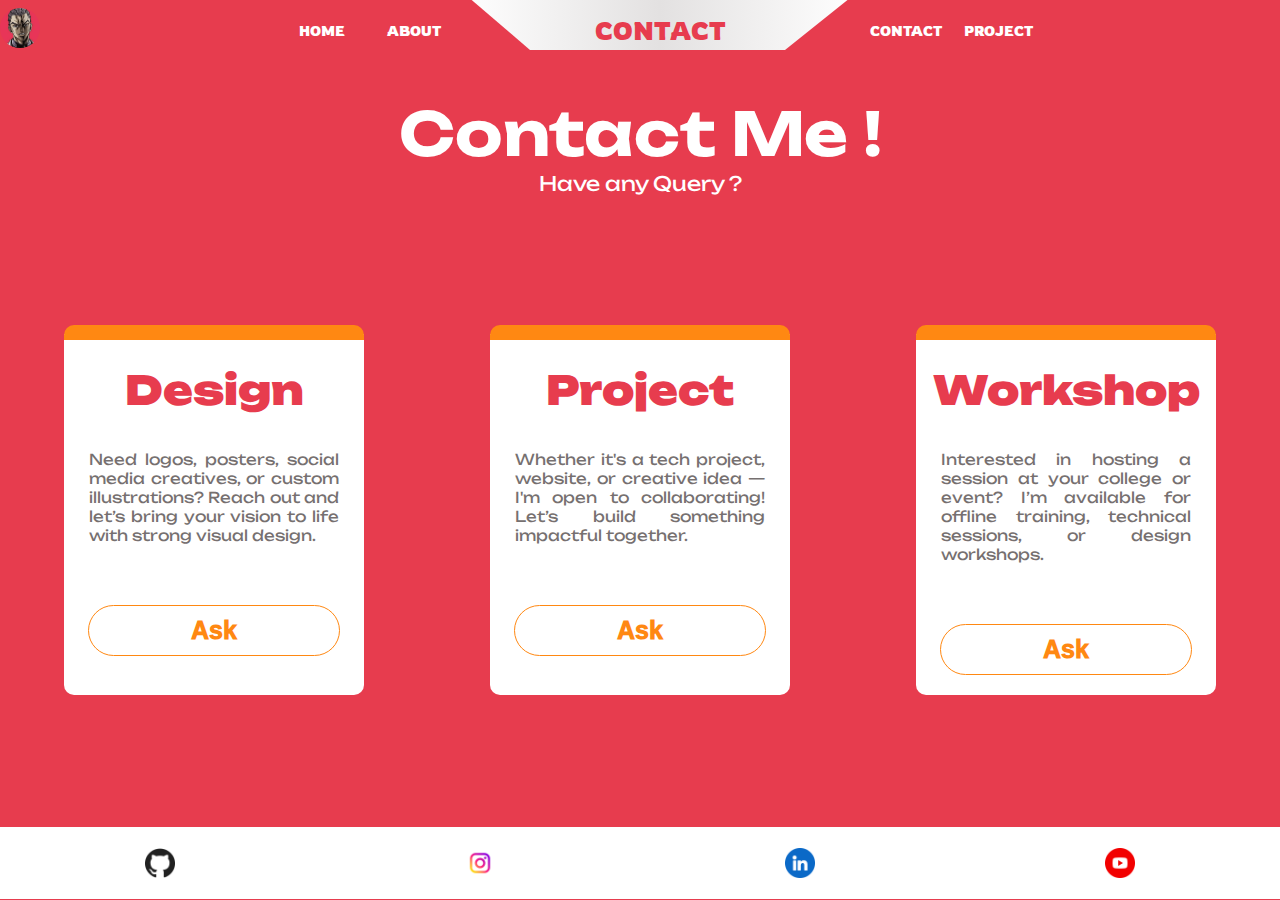
<file: contact.html>
<!DOCTYPE html>
<html lang="en">

<head>
    <meta charset="UTF-8">
    <meta name="viewport" content="width=device-width, initial-scale=1.0">
    <title>GOWTHAM C D</title>
    <link href='https://cdn.boxicons.com/fonts/basic/boxicons.min.css' rel='stylesheet'>
    <link rel="preconnect" href="https://fonts.googleapis.com">
    <link rel="preconnect" href="https://fonts.gstatic.com" crossorigin>
    <link
        href="https://fonts.googleapis.com/css2?family=Montserrat:ital,wght@0,100..900;1,100..900&family=Poppins:ital,wght@0,100;0,200;0,300;0,400;0,500;0,600;0,700;0,800;0,900;1,100;1,200;1,300;1,400;1,500;1,600;1,700;1,800;1,900&family=Sour+Gummy:ital,wght@0,100..900;1,100..900&display=swap"
        rel="stylesheet">
    <link rel="stylesheet" href="./CSS/contact.css">
</head>

<body>
    <nav>
        <div class="nav-logo">
            <img src="../IMAGE/LOGO.webp" alt="">
        </div>
        <div class="nav-center">
            <ul class="left">
                <li><a href="./index.html">HOME</a></li>
                <li><a href="./index.html#about">ABOUT</a></li>
            </ul>
            <div class="nav-content">
                <p>CONTACT</p>
            </div>
            <ul class="left">
                <li><a href="./contact.html">CONTACT</a></li>
                <li><a href="./project.html">PROJECT</a></li>
            </ul>
        </div>
        <div class="nav-setting">
            <i class='bx bx-menu bx-lg'></i>
        </div>
    </nav>
    <div class="contactbar">
        <div class="chead">
            <h1>Contact Me !</h1>
            <p>Have any Query ?</p>
        </div>
        <div class="ccards">
            <div class="card">
                <p>Design</p>
                <p>Need logos, posters, social media creatives, or custom illustrations? Reach out and let’s bring your vision to life with strong visual design.</p>
                <button>Ask</button>
            </div>
            <div class="card">
                <p>Project</p>
                <p>Whether it's a tech project, website, or creative idea — I'm open to collaborating! Let’s build something impactful together.</p>
                <button>Ask</button>
            </div>
            <div class="card">
                <p>Workshop</p>
                <p>Interested in hosting a session at your college or event? I’m available for offline training, technical sessions, or design workshops.</p>
                <button>Ask</button>
            </div>
        </div>
        
    </div>
    <div class="last">
        <a href=""><img src="./IMAGE/GITHUB LOGO.png" alt=""></a>
        <a href=""><img src="./IMAGE/INSTA LOGO.png" alt=""></a>
        <a href=""><img src="./IMAGE/LINKEDIN LOGO.png" alt=""></a>
        <a href=""><img src="./IMAGE/YOUTUBE LOGO.png" alt=""></a>
    </div>
</body>

</html>
</file>
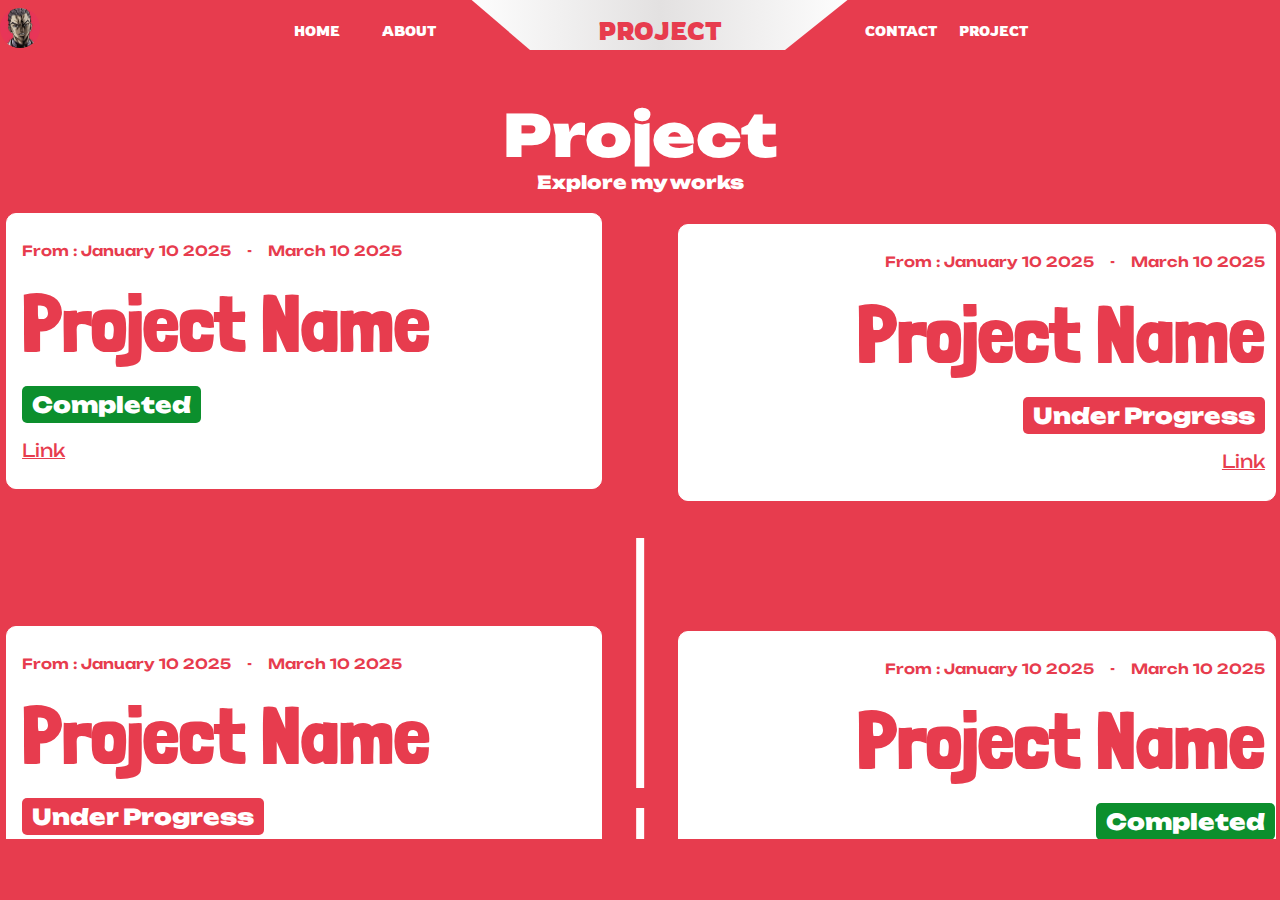
<file: project.html>
<!DOCTYPE html>
<html lang="en">

<head>
    <meta charset="UTF-8">
    <meta name="viewport" content="width=device-width, initial-scale=1.0">
    <title>GOWTHAM C D</title>
    <link href='https://cdn.boxicons.com/fonts/basic/boxicons.min.css' rel='stylesheet'>
    <link rel="preconnect" href="https://fonts.googleapis.com">
    <link rel="preconnect" href="https://fonts.gstatic.com" crossorigin>
    <link
        href="https://fonts.googleapis.com/css2?family=Montserrat:ital,wght@0,100..900;1,100..900&family=Poppins:ital,wght@0,100;0,200;0,300;0,400;0,500;0,600;0,700;0,800;0,900;1,100;1,200;1,300;1,400;1,500;1,600;1,700;1,800;1,900&family=Sour+Gummy:ital,wght@0,100..900;1,100..900&display=swap"
        rel="stylesheet">
    <link rel="stylesheet" href="./CSS/project.css">
</head>

<body>
    <nav>
        <div class="nav-logo">
            <img src="../IMAGE/LOGO.webp" alt="">
        </div>
        <div class="nav-center">
            <ul class="left">
                <li><a href="./index.html">HOME</a></li>
                <li><a href="./index.html#about">ABOUT</a></li>
            </ul>
            <div class="nav-content">
                <p>PROJECT</p>
            </div>
            <ul class="left">
                <li><a href="./contact.html">CONTACT</a></li>
                <li><a href="">PROJECT</a></li>
            </ul>
        </div>
        <div class="nav-setting">
            <i class='bx bx-menu bx-lg'></i>
        </div>
    </nav>
    <div class="content">
        <div class="projecthead">
            <h1>Project</h1>
            <p>Explore my works</p>
        </div>
        <div class="project">
            <div class="projectleft">
                <div class="projectcontainer">
                    <div class="date">
                        From : January 10 2025 &nbsp;&nbsp; - &nbsp;&nbsp; March 10 2025
                    </div>
                    <div class="name">
                        <h1>Project Name</h1>
                    </div>
                    <div class="status">
                        <p id="not">Completed</p>
                    </div>
                    <a href="">Link</a>
                </div>
                <div class="projectcontainer">
                    <div class="date">
                        From : January 10 2025 &nbsp;&nbsp; - &nbsp;&nbsp; March 10 2025
                    </div>
                    <div class="name">
                        <h1>Project Name</h1>
                    </div>
                    <div class="status">
                        <p id="yep">Under Progress</p>
                    </div>
                    <a href="">Link</a>
                </div>
                <div class="projectcontainer">
                    <div class="date">
                        From : January 10 2025 &nbsp;&nbsp; - &nbsp;&nbsp; March 10 2025
                    </div>
                    <div class="name">
                        <h1>Project Name</h1>
                    </div>
                    <div class="status">
                        <p id="yep">Under Progress</p>
                    </div>
                    <a href="">Link</a>
                </div>
            </div>
            <div class="projectmid">
                <div class="point">
                    <!-- <div class="line"></div> -->
                    <i class='bxr  bx-shield-circle'></i>
                </div>
                <div class="point">
                    <div class="line"></div>
                    <i class='bxr  bx-shield-circle'></i>
                </div>
                <div class="point">
                    <div class="line"></div>
                    <i class='bxr  bx-shield-circle'></i>
                </div>
                <div class="point">
                    <div class="line"></div>
                    <i class='bxr  bx-shield-circle'></i>
                </div>
            </div>
            <div class="projectright">
                <div class="projectcontainerright">
                    <div class="date">
                        From : January 10 2025 &nbsp;&nbsp; - &nbsp;&nbsp; March 10 2025
                    </div>
                    <div class="name">
                        <h1>Project Name</h1>
                    </div>
                    <div class="status">
                        <p id="yep">Under Progress</p>
                    </div>
                    <a href="">Link</a>
                </div>
                <div class="projectcontainerright">
                    <div class="date">
                        From : January 10 2025 &nbsp;&nbsp; - &nbsp;&nbsp; March 10 2025
                    </div>
                    <div class="name">
                        <h1>Project Name</h1>
                    </div>
                    <div class="status">
                        <p id="not">Completed</p>
                    </div>
                    <a href="">Link</a>
                </div>
                <div class="projectcontainerright">
                    <div class="date">
                        From : January 10 2025 &nbsp;&nbsp; - &nbsp;&nbsp; March 10 2025
                    </div>
                    <div class="name">
                        <h1>Project Name</h1>
                    </div>
                    <div class="status">
                        <p id="not">Completed</p>
                    </div>
                    <a href="">Link</a>
                </div>
            </div>
        </div>
    </div>
</body>

</html>
</file>
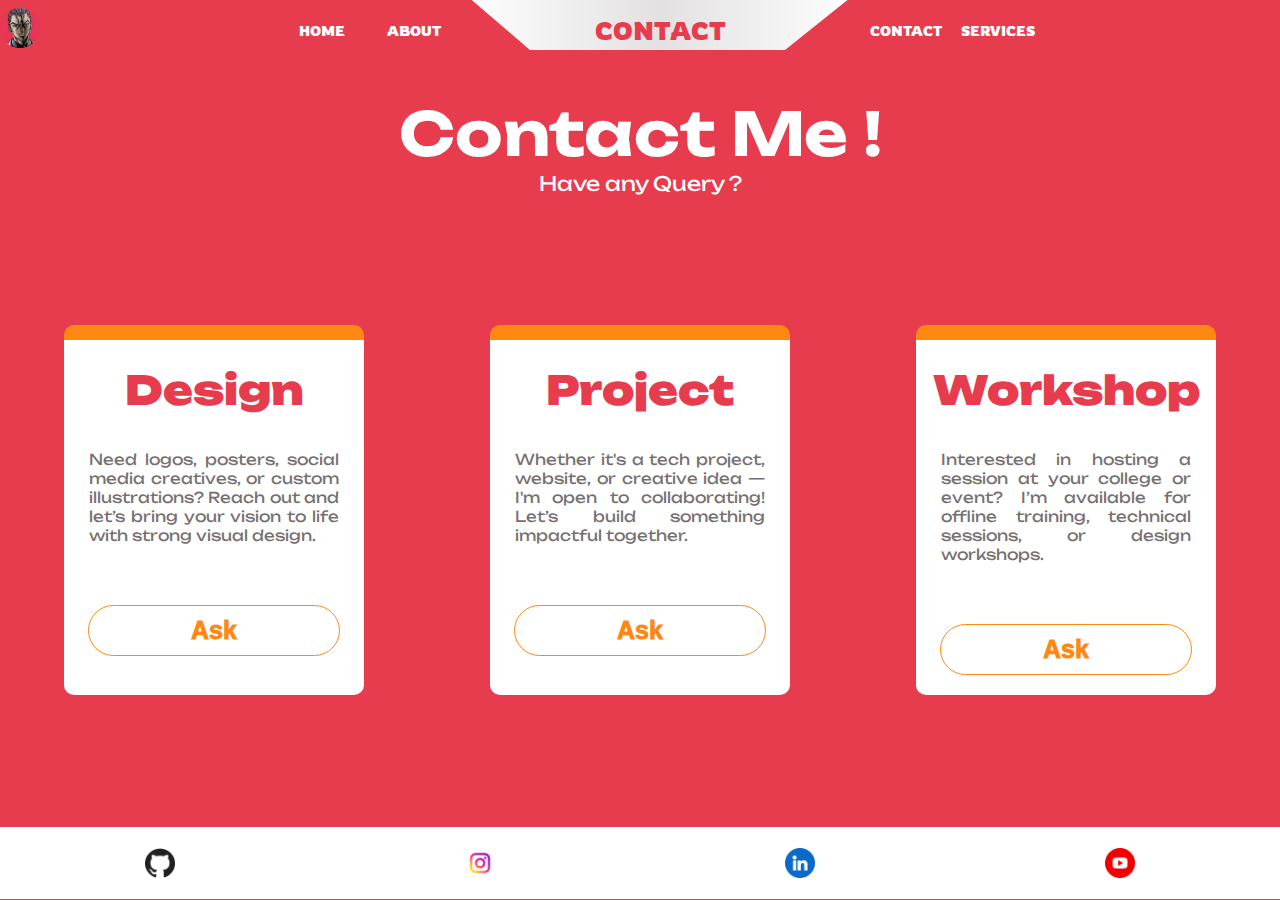
<file: HTML/contact.html>
<!DOCTYPE html>
<html lang="en">

<head>
    <meta charset="UTF-8">
    <meta name="viewport" content="width=device-width, initial-scale=1.0">
    <title>GOWTHAM C D</title>
    <link href='https://cdn.boxicons.com/fonts/basic/boxicons.min.css' rel='stylesheet'>
    <link rel="preconnect" href="https://fonts.googleapis.com">
    <link rel="preconnect" href="https://fonts.gstatic.com" crossorigin>
    <link
        href="https://fonts.googleapis.com/css2?family=Montserrat:ital,wght@0,100..900;1,100..900&family=Poppins:ital,wght@0,100;0,200;0,300;0,400;0,500;0,600;0,700;0,800;0,900;1,100;1,200;1,300;1,400;1,500;1,600;1,700;1,800;1,900&family=Sour+Gummy:ital,wght@0,100..900;1,100..900&display=swap"
        rel="stylesheet">
    <link rel="stylesheet" href="../CSS/contact.css">
</head>

<body>
    <nav>
        <div class="nav-logo">
            <img src="../IMAGE/LOGO.webp" alt="">
        </div>
        <div class="nav-center">
            <ul class="left">
                <li><a href="#home">HOME</a></li>
                <li><a href="#about">ABOUT</a></li>
            </ul>
            <div class="nav-content">
                <p>CONTACT</p>
            </div>
            <ul class="left">
                <li><a href="../HTML/contact.html">CONTACT</a></li>
                <li><a href="">SERVICES</a></li>
            </ul>
        </div>
        <div class="nav-setting">
            <i class='bx bx-menu bx-lg'></i>
        </div>
    </nav>
    <div class="contactbar">
        <div class="chead">
            <h1>Contact Me !</h1>
            <p>Have any Query ?</p>
        </div>
        <div class="ccards">
            <div class="card">
                <p>Design</p>
                <p>Need logos, posters, social media creatives, or custom illustrations? Reach out and let’s bring your vision to life with strong visual design.</p>
                <button>Ask</button>
            </div>
            <div class="card">
                <p>Project</p>
                <p>Whether it's a tech project, website, or creative idea — I'm open to collaborating! Let’s build something impactful together.</p>
                <button>Ask</button>
            </div>
            <div class="card">
                <p>Workshop</p>
                <p>Interested in hosting a session at your college or event? I’m available for offline training, technical sessions, or design workshops.</p>
                <button>Ask</button>
            </div>
            <div class="last">
                <a href=""><img src="../IMAGE/GITHUB LOGO.png" alt=""></a>
                <a href=""><img src="../IMAGE/INSTA LOGO.png" alt=""></a>
                <a href=""><img src="../IMAGE/LINKEDIN LOGO.png" alt=""></a>
                <a href=""><img src="../IMAGE/YOUTUBE LOGO.png" alt=""></a>
            </div>
        </div>
        
    </div>
</body>

</html>
</file>
<file: CSS/contact.css>
@import url('https://fonts.googleapis.com/css2?family=Rowdies:wght@300;400;700&family=Sour+Gummy:ital,wght@0,100..900;1,100..900&family=Space+Grotesk:wght@300..700&family=Unbounded:wght@200..900&display=swap');

* {
    margin: 0;
    padding: 0;
    scrollbar-width: none;
    --webkit-font-smoothing: antialiased;
    -moz-osx-font-smoothing: grayscale;
    -webkit-tap-highlight-color: transparent;
    -webkit-touch-callout: none;
    -webkit-user-select: none;
    -khtml-user-select: none;
    -moz-user-select: none;
    -ms-user-select: none;
    user-select: none;
}

html {
    scroll-behavior: smooth;
}

body {
    /* font-family: "Sour Gummy", sans-serif; */
    /* font-family: "Space Grotesk", sans-serif; */
    /* font-family: "Rowdies", sans-serif; */
    /* font-family: "Unbounded", sans-serif; */
    /* background: linear-gradient(135deg, #e73c4e 0%, #d32f3f 100%); */
    background: #e73c4e;
    height: 100vh;
    /* width: 99vw; */
}



nav {
    font-family: "Rowdies", sans-serif;
    display: flex;
    justify-content: space-between;
    align-items: center;
    /* margin: 10px 1% 5px; */
    height: 60px;
    width: 100%;
    color: white;
    background: #e73c4e;
    position: fixed;
    top: 0px;
    z-index: 1000;
    /* border: 1px solid white; */
    /* border-radius: 10px; */
    /* background: linear-gradient(to right, #ffffff, #e3e1e1, #ffffff); */
    /* box-shadow: white 1px 5px 10px; */
}

.nav-logo img {
    width: 40px;
    height: 40px;
    border-radius: 50%;
}

.nav-content {
    background: linear-gradient(to right, #ffffff, #e3e1e1, #ffffff);
    color: #e73c4e;
    height: 100%;
    display: flex;
    justify-content: center;
    border-radius: 1px;
    align-items: center;
    padding: 10px 100px;
    clip-path: polygon(0px 0px, 100% 0, 325px 60px, 70px 60px);
}

.nav-content p {
    font-size: 25px;
    text-align: center;
    font-weight: 900;
    width: 200px;
}

.nav-center {
    display: flex;
    justify-content: center;
    align-items: center;
    width: 60%;
    height: 100%;
}

.nav-center ul {
    display: flex;
    justify-content: space-between;
    align-items: center;
    width: 100%;
    height: 100%;
    list-style: none;
}

.nav-center ul li {
    width: 100%;
    height: 100%;
    display: flex;
    justify-content: center;
    align-items: center;
    transition: all 0.2s ease-in-out;
}

.nav-center ul li a {
    text-decoration: none;
    color: white;
    font-size: 14px;
    font-weight: 700;
    transition: all 0.2s ease-in-out;
}

.nav-center ul li a:hover {
    border-bottom: 5px solid white;
    border-top: 5px solid white;
    transition: all 0.2s ease-in-out;
}

.nav-setting {
    display: flex;
    justify-content: center;
    align-items: center;
    height: 100%;
}

.nav-setting i {
    font-size: 30px;
    color: white;
}

@media screen and (max-width: 1024px) {
    nav {
        margin: 5px 2%;
    }

    .nav-content {
        padding: 10px 50px;
        clip-path: polygon(0px 0px, 100% 0, 225px 60px, 50px 60px);
    }

    .nav-content p {
        font-size: 20px;
        width: 150px;
    }

    .nav-center {
        width: 50%;
    }

    .nav-center ul li a {
        font-size: 12px;
    }
}

@media screen and (max-width: 767px) {
    
    body{
        width: 100vw;
    }

    nav {
        flex-direction: row;
        height: auto;
        /* margin: ; */
        gap: 10px;
    }

    .nav-content {
        padding: 5px 30px;
        clip-path: polygon(0px 0px, 100% 0, 60px 60px, 70px 40px);
        /* display: block; */
    }

    .nav-content p {
        font-size: 18px;
        width: 120px;
    }

    .nav-center {
        width: 100%;
        /* display: none; */
    }

    .nav-center ul {
        flex-direction: column;
        gap: 10px;
        display: none;
    }

    .nav-center ul li {
        width: 100%;
        height: 40px;
    }

    .nav-center ul li a {
        font-size: 16px;
    }

    .nav-setting {
        margin-top: 0px;
    }

    .nav-setting i {
        font-size: 40px;
    }
}

.contactbar{
    font-family: "Unbounded", sans-serif;
    height: 90%;
    border: 1px solid transparent;
    /* margin-top: 60px; */
    overflow-y: scroll;
}

.chead{
    display: flex;
    justify-content: center;
    flex-direction: column;
    align-items: center;
    height: 20%;
    width: 100%;
    margin-top: 5%;
    font-size: 30px;
    /* border: 1px solid white; */
    font-weight: 900;
    color: white;
}

.chead p{
    font-size: 20px;
    font-weight: 400;
}

.ccards{
    height: 70%;
    /* border: 1px solid white; */
    display: flex;
    justify-content: space-around;
    align-items: center;
    flex-direction: row;
    flex-wrap: wrap;
    /* gap: 20px; */
    /* padding: 20px 0px; */
}

.card{
    height: 355px;
    width: 300px;
    border-top: 15px solid #ff8812;
    background: #ffffff;
    display: flex;
    /* justify-content: center; */
    align-items: center;
    flex-direction: column;
    gap: 10px;
    border-radius: 10px;
    /* box-shadow: 0 0 1px 2px #ffffff; */
}

.card:hover{
    height: 355px;
    width: 300px;
    border-top: 15px solid #ff8812;
    background: #ffffff;
    display: flex;
    /* justify-content: center; */
    align-items: center;
    flex-direction: column;
    gap: 10px;
    border-radius: 10px;
    transform: scale(1.1);
    box-shadow: 0 0 109px 10px #ff8812;
    transition: all 0.1s ease-in-out;    
}

.card p:first-child{
    margin-top: 25px;
    color: #e73c4e;
    font-size: 40px;
    font-weight: 900;
}

.card p:nth-child(2){
    margin: 25px;
    font-size: 15px;
    font-weight: 400;
    color: #767070;
    text-align: justify;
}

.card button{
    margin: 25px;
    color: #ff8812;
    font-size: 25px;
    font-weight: 1000;
    width: 84%;
    padding: 10px 20px;
    border: 1px solid #ff8812;
    border-radius: 50px;
    background: transparent;
    cursor: pointer;
    transition: all 0.2s ease-in-out;
}

.card button:hover{
    margin: 25px;
    color: #ffffff;
    font-size: 25px;
    font-weight: 1000;
    width: 84%;
    padding: 10px 20px;
    border: 1px solid #ff8812;
    border-radius: 50px;
    background: #ff8812;
    cursor: pointer;
    transition: all 0.2s ease-in-out;
    box-shadow: 0px 0px 10px 0px #ff8812;
}

.last{
    display: flex;
    justify-content: space-between;
    align-items: center;
    background: white;
    height: 8%;
    position: fixed;
    bottom: 1px;
}

.last a{
    text-decoration: none;
    color: #e73c4e;
    font-size: 20px;
    font-weight: 900;
    margin: 10px;
    display: flex;
    justify-content: space-around;
}

.last a img{
    height: 10%;
    width: 10%;
}

@media screen and (max-width: 767px)  {
    .chead{
        margin-top: 20%;
        font-size: 20px;
    }

    .ccards{
        height: 70%;
        gap: 20px;
    }

    .last a img{
        height: 35%;
        width: 40%;
    }

}
</file>
<file: CSS/project.css>
@import url('https://fonts.googleapis.com/css2?family=Londrina+Solid:wght@100;300;400;900&family=Rowdies:wght@300;400;700&family=Rubik+Vinyl&family=Sour+Gummy:ital,wght@0,100..900;1,100..900&family=Space+Grotesk:wght@300..700&family=Unbounded:wght@200..900&display=swap');

* {
    margin: 0;
    padding: 0;
    scrollbar-width: none;
    --webkit-font-smoothing: antialiased;
    -moz-osx-font-smoothing: grayscale;
    -webkit-tap-highlight-color: transparent;
    -webkit-touch-callout: none;
    -webkit-user-select: none;
    -khtml-user-select: none;
    -moz-user-select: none;
    -ms-user-select: none;
    user-select: none;
}

html {
    scroll-behavior: smooth;
}

body {
    /* font-family: "Londrina Solid", sans-serif; */
    /* font-family: "Rubik Vinyl", system-ui; */
    /* font-family: "Sour Gummy", sans-serif; */
    /* font-family: "Space Grotesk", sans-serif; */
    /* font-family: "Rowdies", sans-serif; */
    /* font-family: "Unbounded", sans-serif; */
    /* background: linear-gradient(135deg, #e73c4e 0%, #d32f3f 100%); */
    background: #e73c4e;
    height: 100vh;
    /* width: 99vw; */
}



nav {
    font-family: "Rowdies", sans-serif;
    display: flex;
    justify-content: space-between;
    align-items: center;
    /* margin: 10px 1% 5px; */
    height: 60px;
    width: 100%;
    color: white;
    background: #e73c4e;
    position: sticky;
    top: 0px;
    z-index: 1000;
    /* border: 1px solid white; */
    /* border-radius: 10px; */
    /* background: linear-gradient(to right, #ffffff, #e3e1e1, #ffffff); */
    /* box-shadow: white 1px 5px 10px; */
}

.nav-logo img {
    width: 40px;
    height: 40px;
    border-radius: 50%;
}

.nav-content {
    background: linear-gradient(to right, #ffffff, #e3e1e1, #ffffff);
    color: #e73c4e;
    height: 100%;
    display: flex;
    justify-content: center;
    border-radius: 1px;
    align-items: center;
    padding: 10px 100px;
    clip-path: polygon(0px 0px, 100% 0, 325px 60px, 70px 60px);
}

.nav-content p {
    font-size: 25px;
    text-align: center;
    font-weight: 900;
    width: 200px;
}

.nav-center {
    display: flex;
    justify-content: center;
    align-items: center;
    width: 60%;
    height: 100%;
}

.nav-center ul {
    display: flex;
    justify-content: space-between;
    align-items: center;
    width: 100%;
    height: 100%;
    list-style: none;
}

.nav-center ul li {
    width: 100%;
    height: 100%;
    display: flex;
    justify-content: center;
    align-items: center;
    transition: all 0.2s ease-in-out;
}

.nav-center ul li a {
    text-decoration: none;
    color: white;
    font-size: 14px;
    font-weight: 700;
    transition: all 0.2s ease-in-out;
}

.nav-center ul li a:hover {
    border-bottom: 5px solid white;
    border-top: 5px solid white;
    transition: all 0.2s ease-in-out;
}

.nav-setting {
    display: flex;
    justify-content: center;
    align-items: center;
    height: 100%;
}

.nav-setting i {
    font-size: 30px;
    color: white;
}

@media screen and (max-width: 1024px) {
    nav {
        margin: 5px 2%;
    }

    .nav-content {
        padding: 10px 50px;
        clip-path: polygon(0px 0px, 100% 0, 225px 60px, 50px 60px);
    }

    .nav-content p {
        font-size: 20px;
        width: 150px;
    }

    .nav-center {
        width: 50%;
    }

    .nav-center ul li a {
        font-size: 12px;
    }
}

@media screen and (max-width: 767px) {
    
    body{
        width: 100vw;
    }

    nav {
        flex-direction: row;
        height: auto;
        /* margin: ; */
        gap: 10px;
    }

    .nav-content {
        padding: 5px 30px;
        clip-path: polygon(0px 0px, 100% 0, 60px 60px, 70px 40px);
        /* display: block; */
    }

    .nav-content p {
        font-size: 18px;
        width: 120px;
    }

    .nav-center {
        width: 100%;
        /* display: none; */
    }

    .nav-center ul {
        flex-direction: column;
        gap: 10px;
        display: none;
    }

    .nav-center ul li {
        width: 100%;
        height: 40px;
    }

    .nav-center ul li a {
        font-size: 16px;
    }

    .nav-setting {
        margin-top: 0px;
    }

    .nav-setting i {
        font-size: 40px;
    }
}

.content{
    color: #ffffff;
    /* border: 1px solid white; */
    height: 90%;
    /* margin-top: 60px; */
    font-family: "Unbounded", sans-serif;

}

.projecthead{
    margin-top: 2%;
    /* border: 1px solid white; */
    height:15%;
    display: flex;
    flex-direction: column;
    justify-content: center;
    align-items: center;
}

.projecthead h1{
    font-size: 65px;
    font-weight: 900;
}

.projecthead p{
    font-size: 20px;
    font-weight: 900;
}

.project{
    /* border: 1px solid white; */
    height: 78%;
    overflow-y: scroll;
    display: flex;
    /* margin-top: 2%; */
}

.projectleft{
    /* border: 1px solid white; */
    height: 800px;
    width: 740px;
    display: flex;
    /* flex-direction: column; */
    flex-wrap: wrap;
}
.projectright{
    /* border: 1px solid white; */
    height: 800px;
    width: 47.5%;
}

.projectmid{
    /* border: 1px solid white; */
    height: 800px;
    width: 5%;
    display: flex;
    flex-direction: column;
    /* justify-content: space-evenly; */
    align-items: center;
    /* overflow-y: scroll; */
}

.projectmid .point{
    height: 500px;
    width: 100%;
    /* border: 1px solid white; */
    display: flex;
    flex-direction: column;
    justify-content: center;
    align-items: center;
    position: relative;
    /* margin-top: 100px; */
}

.projectmid .point i{
    font-size: 30px;
    margin-top: 20px;
    height: 250px;
    z-index: 100;
    position: relative;
    top: 130px;
}

.projectmid .point .line{
    /* display: none; */
    height: 250px;
    /* margin-top: 5%; */
    /* gap: 2px; */
    width: 12%;
    background-color: #ffffff;
    /* border: 1px solid white; */
    position: absolute;
    top: 11%;
    left: 50%;
    z-index: 1;
    transform: translate(-50%, -50%);
}

.projectcontainer{
    height: 250px;
    width: 100%;
    margin-top: 3%;
    border: 1px solid white;
    background: #ffffff;
    color: #e73c4e;
    display: flex;
    flex-direction: column;
    align-items: first baseline;
    justify-content: space-between;
    padding: 2% 0;
    margin-left: 5px;
    border-radius: 10px;
}

.date{
    font-size: 15px;
    font-weight: 600;
    margin-left: 15px;
}

.name{
    font-size: 45px;
    font-weight: 900;
    font-family: "Londrina Solid", sans-serif;
}

.status #not{
    font-size: 25px;
    font-weight: 900;
    background-color: #0c8f2d;
    color: #ffffff;
    padding: 5px 10px;
    border-radius: 5px;
}

.status #yep{
    font-size: 25px;
    font-weight: 900;
    background-color: #e73c4e;
    color: #ffffff;
    padding: 5px 10px;
    border-radius: 5px;
}

.projectcontainer a{
    color: #e73c4e;
    font-size: 20px;
}

.projectcontainerright{
    margin-top: 160px;
    height: 250px;
    width: 100%;
    border: 1px solid white;
    background: #ffffff;
    color: #e73c4e;
    display: flex;
    flex-direction: column;
    align-items: end;
    justify-content: space-between;
    padding: 2% 0;
    margin-right: 50px;
    border-radius: 10px;
}

.projectcontainerright .date, #yep, .name, a{
    margin-right: 10px;
}

.projectcontainerright a{
    color: #e73c4e;
    font-size: 20px;
}

.projectcontainer:nth-child(2){
    margin-top: 130px;
}

.projectcontainer:nth-child(3){
    margin-top: 130px;
}

.projectcontainerright:nth-child(2){
    margin-top: 130px;
}

.projectcontainerright:nth-child(3){
    margin-top: 120px;
}

@media screen and (min-width: 1025px) and (max-width: 1440px) {
    .projectmid {
        display: flex;
    }
    .projecthead h1 {
        font-size: 58px;
    }
    .projecthead p {
        font-size: 18px;
    }
    .name {
        font-size: 40px;
    }
    .date {
        font-size: 14px;
    }
    .status #not, .status #yep {
        font-size: 22px;
    }
    .projectcontainer a, .projectcontainerright a {
        font-size: 18px;
    }
    .project {
        height: 78%;
        width: fit-content;
        display: flex;
        justify-content: space-around;
        align-items: center;
        flex-wrap: wrap;
    }
    .projectleft {
        height: fit-content;
        width: 47.5%;
        display: flex;
        flex-wrap: wrap;
    }
    .projectright {
        height: fit-content;
        width: 47.5%;
    }
    .projectcontainer, .projectcontainerright {
        width: 98%;
        justify-content: space-evenly;
        margin: 1%;
    }
}

@media screen and (min-width: 769px) and (max-width: 1024px) {
    .projectmid {
        display: flex;
    }
    .projecthead h1 {
        font-size: 52px;
    }
    .projecthead p {
        font-size: 17px;
    }
    .name {
        font-size: 35px;
    }
    .date {
        font-size: 13px;
    }
    .status #not, .status #yep {
        font-size: 20px;
    }
    .projectcontainer, .projectcontainerright {
        height: 220px;
        width: 98%;
        justify-content: space-evenly;
        margin: 1%;
    }
    .project {
        height: 78%;
        width: fit-content;
        display: flex;
        justify-content: space-around;
        align-items: center;
        flex-wrap: wrap;
    }
    .projectleft {
        height: fit-content;
        width: 47.5%;
        display: flex;
        flex-wrap: wrap;
    }
    .projectright {
        height: fit-content;
        width: 47.5%;
    }
}

@media screen and (max-width: 768px) {
    .projectmid{
        display: none;
    }
    .projecthead h1 {
        font-size: 45px;
    }
    .projecthead p {
        font-size: 16px;
    }
    .name {
        font-size: 32px;
    }
    .date {
        font-size: 12px;
    }
    .status #not, .status #yep {
        font-size: 18px;
    }

    .projectcontainer, .projectcontainerright {
        height: 200px;
        margin-top: 10px;
    }

    .projectcontainer a, .projectcontainerright a {
        font-size: 16px;
    }

    .project{
        /* border: 1px solid white; */
        height: 78%;
        width: fit-content;
        display: flex;
        justify-content: space-around;
        align-items: center;
        /* flex-direction: column; */
        flex-wrap: wrap;
        /* margin-top: 2%; */
    }
    
    .projectleft{
        /* border: 1px solid white; */
        height: fit-content;
        width: 100%;
        display: flex;
        /* flex-direction: column; */
        flex-wrap: wrap;
        /* justify-content: baseline; */
    }

    .projectright{
        /* border: 1px solid white; */
        height: fit-content;
        width: 100%;
    }

    .projectcontainer, .projectcontainerright{
        width: 98%;
        justify-content: space-evenly;
        margin: 1%;
    }

    .projectcontainer:nth-child(2){
        margin-top: 16px;
    }
    
    .projectcontainer:nth-child(3){
        margin-top: 16px;
    }
    
    .projectcontainerright:nth-child(2){
        margin-top: 16px;
    }
    
    .projectcontainerright:nth-child(3){
        margin-top: 16px;
    }
}
</file>
